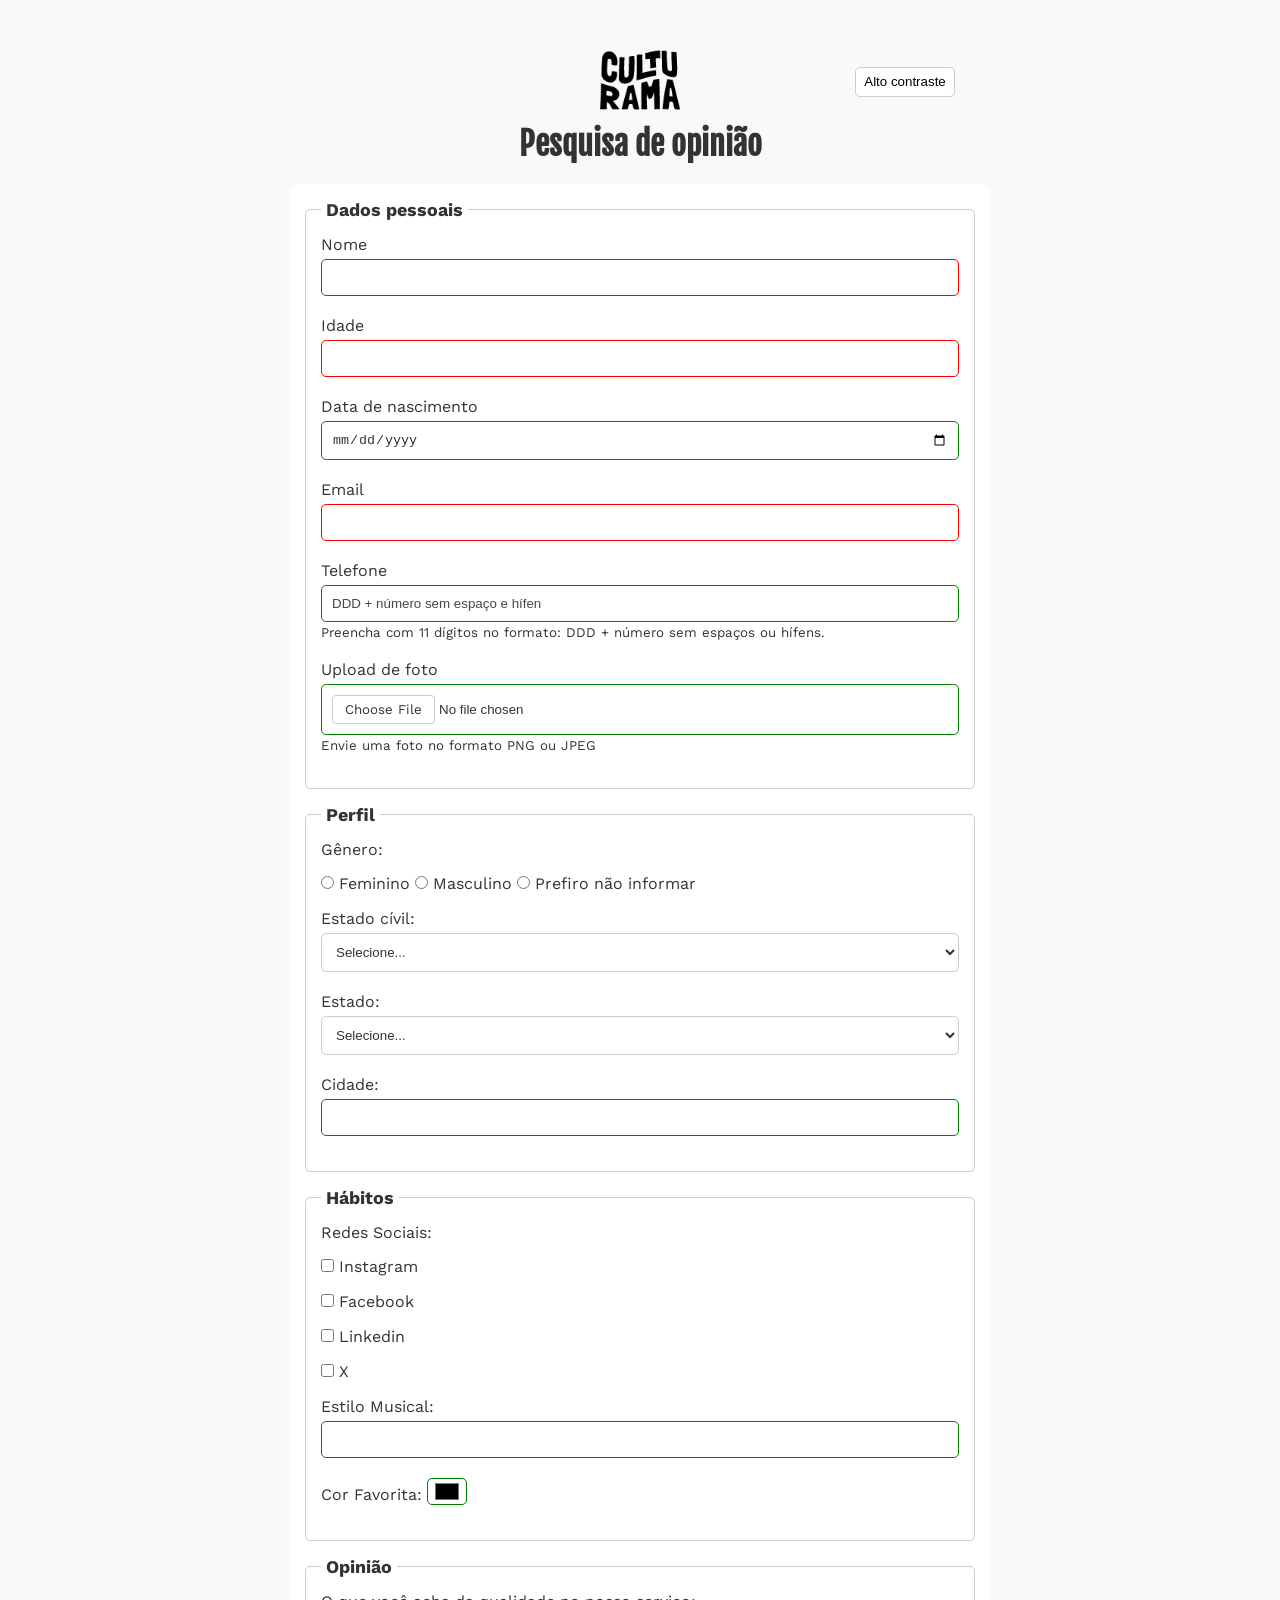
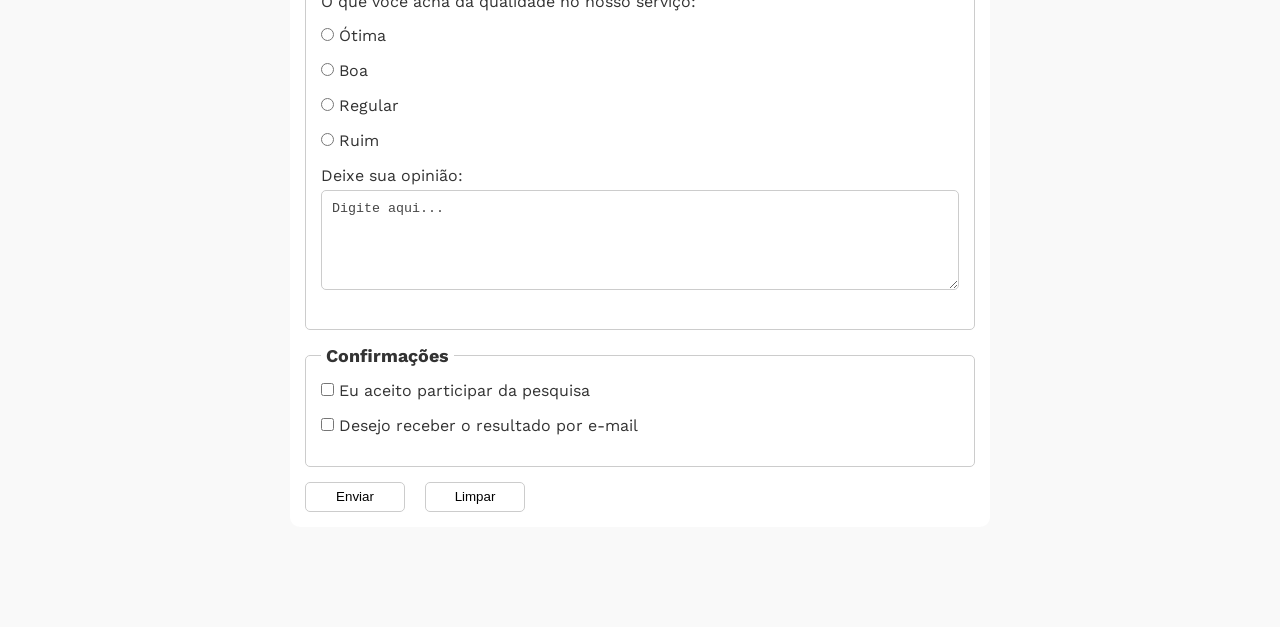
<file: index.html>
<!DOCTYPE html>
<html lang="pt-br">
<head>
    <meta charset="UTF-8">
    <meta name="viewport" content="width=device-width, initial-scale=1.0">
    <link rel="icon" href="culturama-favico.png">
    <link rel="preconnect" href="https://fonts.googleapis.com">
    <link rel="preconnect" href="https://fonts.gstatic.com" crossorigin>
    <link href="https://fonts.googleapis.com/css2?family=Fjalla+One&family=Work+Sans&display=swap" rel="stylesheet">

    <link rel="stylesheet" href="css/style.css">

    <title>Pesquisa culturama</title>
</head>
<body>
    <main>
        <header>
            <button class="btn-acessibilidade">Alto contraste</button>

            <img src="img/logo-culturama.png" alt="Logo culturama">
            
            <h1>Pesquisa de opinião</h1>
        </header>
        <section>
            <form action="sucesso.html" method="get">
                <fieldset>
                    <legend>Dados pessoais</legend>
                    <label for="name">Nome</label>
                    <input id="name" type="text" name="userName" required> 

                    <br>

                    <label for="age">Idade</label>
                    <input id="age" type="number" name="userAge" min="12" max="100" required> 

                    <br>

                    <label for="birthDate">Data de nascimento</label>
                    <input id="birthDate" type="date" name="userbirthDate">

                    <br>

                    <label for="email">Email</label>
                    <input id="email" type="email" name="userEmail" required>

                    <br>
                    
                    <label for="phoneNumber">Telefone</label>
                    <input id="phoneNumber" type="tel" name="userPhoneNumber" pattern="[0-9]{11}" placeholder="DDD + número sem espaço e hífen" aria-describedby="phoneHelp">
                    <small id="phoneHelp">Preencha com 11 dígitos no formato: DDD + número sem espaços ou hífens.</small>

                    <br>

                    <label for="image">Upload de foto</label>
                    <input id="image" type="file" accept="image/*" name="userImage" aria-describedby="imageHelp">
                    <small id="imageHelp">Envie uma foto no formato PNG ou JPEG</small>
                </fieldset>

                <fieldset>
                    <legend>Perfil</legend>

                    <p>Gênero:</p>

                    <input id="femme" type="radio" name="userGender" value="Feminino">
                    <label for="femme">Feminino</label>

                    <input id="masc" type="radio" name="userGender" value="Masculino">
                    <label for="masc">Masculino</label>

                    <input id="notInformed" type="radio" name="userGender" value="notInformed">
                    <label for="notInformed">Prefiro não informar</label>
                    <br>

                    <label for="maritalStatus">Estado cívil:</label>
                    <select id="maritalStatus" name="userMaritalStatus">
                        <option value="notInformed">Selecione...
                        </option>
                        <option value="casado">Casado
                        </option>
                        <option value="solteiro">Solteiro
                        </option>
                        <option value="divorciado">Divorciado
                        </option>
                        <option value="casado">União estável
                        </option>
                    </select>

                    <label for="states">Estado:</label>
                    <select id="states" name="userStates" required>
                        <option value="notInformed">Selecione...                                                                                                                                </option>
                        <option value="acre">Acre
                        </option>
                        <option value="alagoas">Alagoas                                                                                                                                         </option>
                        <option value="amapa">Amapá                                                                                                                                             </option>
                        <option value="amazonas">Amazonas                                                                                                                                       </option>
                        <option value="bahia">Bahia                                                                                                                                             </option>
                        <option value="ceara">Ceará                                                                                                                                             </option>
                        <option value="distrito-federal">Distrito Federal                                                                                                                       </option>
                        <option value="espirito-santo">Espirito Santo                                                                                                                           </option>
                        <option value="goias">Goiás                                                                                                                                             </option>
                        <option value="maranhao">Maranhão                                                                                                                                       </option>
                        <option value="mato-grosso-do-sul">Mato Grosso do Sul                                                                                                                   </option>
                        <option value="mato-grosso">Mato Grosso                                                                                                                                 </option>
                        <option value="minas-gerais">Minas Gerais                                                                                                                               </option>
                        <option value="para">Pará                                                                                                                                               </option>
                        <option value="paraiba">Paraíba                                                                                                                                         </option>
                        <option value="parana">Paraná                                                                                                                                           </option>
                        <option value="pernambuco">Pernambuco                                                                                                                                   </option>
                        <option value="piaui">Piauí                                                                                                                                             </option>
                        <option value="rio-de-janeiro">Rio de Janeio                                                                                                                            </option>
                        <option value="rio-grande=do-norte">Rio Grande do Norte                                                                                                                 </option>
                        <option value="rio-grande-do sul">Rio Grande do Sul                                                                                                                     </option>
                        <option value="rondonia">Rondônia                                                                                                                                       </option>
                        <option value="roraima">Roraima                                                                                                                                         </option>
                        <option value="santa-catarina">Santa Catarina                                                                                                                           </option>
                        <option value="sao-paulo">São Paulo                                                                                                                                     </option>
                        <option value="sergipe">Sergipe                                                                                                                                         </option>
                        <option value="tocantins">Tocantins                                                                                                                                     </option>
                    </select>
                    <br>

                    <label for="city">Cidade:</label>
                    <input id="city" type="text" name="userCity">
                </fieldset>

                <fieldset>
                    <legend>Hábitos</legend>

                    <p>Redes Sociais:</p>

                    <input id="instagram" type="checkbox" name="social" value="instagram">
                    <label for="instagram">Instagram</label>
                    <br>

                    <input id="facebook" type="checkbox" name="social" value="facebook">
                    <label for="facebook">Facebook</label>
                    <br>

                    <input id="linkedin" type="checkbox" name="social" value="linkedin">
                    <label for="linkedin">Linkedin</label>
                    <br>

                    <input id="x" type="checkbox" name="social" value="x">
                    <label for="x">X</label>
                    <br>

                    <label for="musicStyle">Estilo Musical:</label>
                    <input list="styleTypes" id="musicStyle" name="userMusicStyle" type="text" >
                    <datalist id="styleTypes">
                        <option value="Rock">
                        <option value="Pop">
                        <option value="Samba">
                        <option value="Sertanejo">
                    </datalist>
                    <br>

                    <label for="favoriteColor">Cor Favorita:</label>
                    <input id="favoriteColor" name="userFavoriteColor" type="color">
                </fieldset>

                <fieldset>
                    <legend>Opinião</legend>

                    <p>O que você acha da qualidade no nosso serviço:</p>

                    <input type="radio" name="userSatisfaction" id="otima">
                    <label for="otima">Ótima</label>
                    <br>

                    <input type="radio" name="userSatisfaction" id="boa">
                    <label for="boa">Boa</label>
                    <br>

                    <input type="radio" name="userSatisfaction" id="regular">
                    <label for="regular">Regular</label>
                    <br>

                    <input type="radio" name="userSatisfaction" id="ruim">
                    <label for="ruim">Ruim</label>
                    <br>

                    <label for="opinion">Deixe sua opinião:</label>
                    <textarea name="userOpinion" id="opinion" placeholder="Digite aqui... "></textarea>
                </fieldset>

                <fieldset>
                    <legend>Confirmações</legend>

                    <input type="checkbox" name="userLgpd" id="userLgpdTerm" value="accepted" required>
                    <label for="userLgpdTerm">Eu aceito participar da pesquisa</label>
                    <br>

                    <input type="checkbox" name="userGetResult" id="getResult" value="accepted" required>
                    <label for="getResult">Desejo receber o resultado por e-mail</label>
                </fieldset>

                <button type="submit" aria-label="Enviar dados do formulário">Enviar</button>
                <button type="reset" aria-label="Limpar dados do formulário">Limpar</button>
            </form>
        </section>
    </main>
    
    <script src="js/index.js"></script>
</body>
</html>
</file>
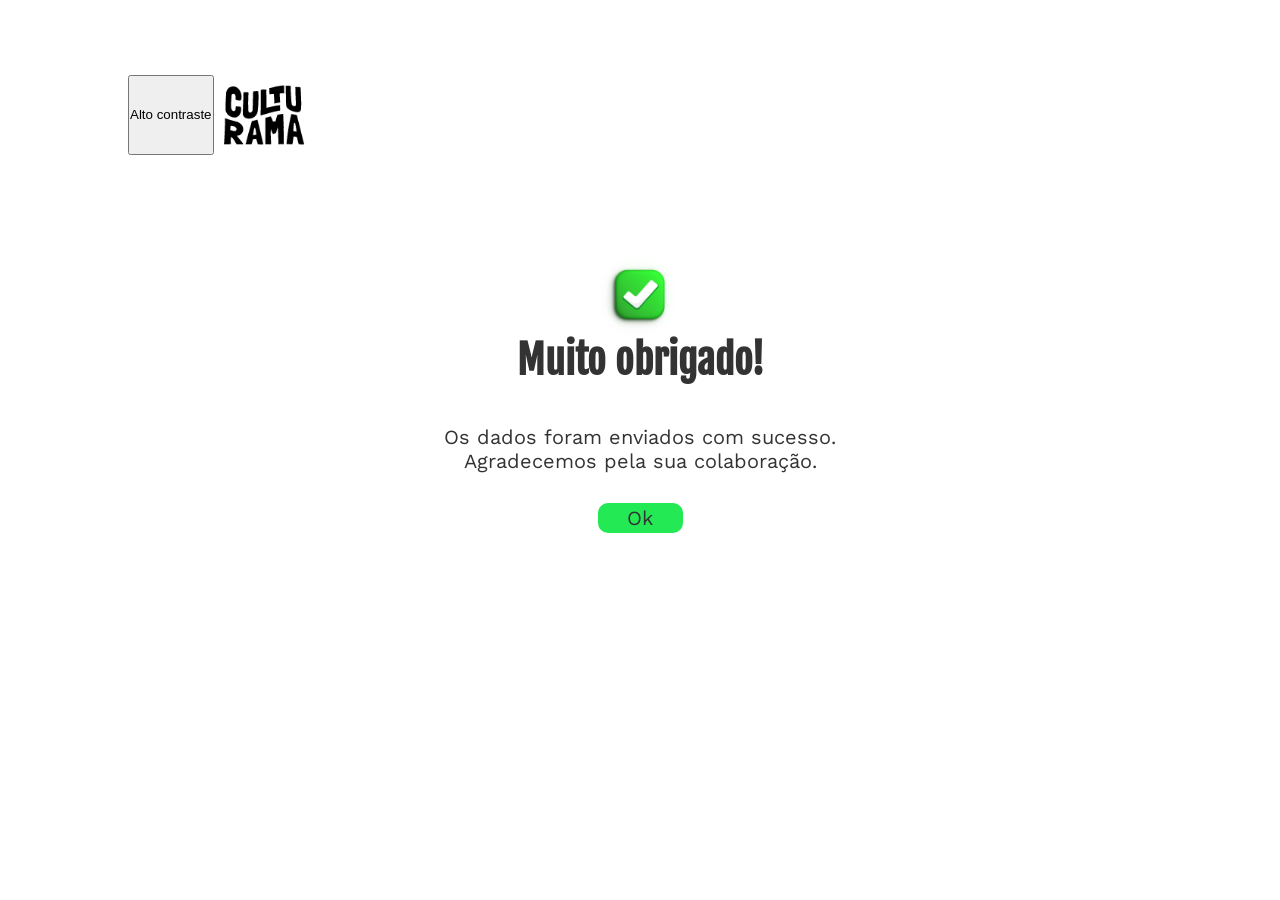
<file: sucesso.html>
<!DOCTYPE html>
<html lang="pt-br">
<head>
    <meta charset="UTF-8">
    <meta name="viewport" content="width=device-width, initial-scale=1.0">
    <title>Pesquisa Culturama</title>

    <link rel="preconnect" href="https://fonts.googleapis.com">
    <link rel="preconnect" href="https://fonts.gstatic.com" crossorigin>
    <link href="https://fonts.googleapis.com/css2?family=Fjalla+One&family=Work+Sans&display=swap" rel="stylesheet">

    <link rel="stylesheet" href="css/sucesso.css">
</head>
<body>
    <header>
        <button class="btn-acessibilidade">Alto contraste</button>

        <img src="img/logo-culturama.png" alt="Logo Culturama">
    </header>
    <main>
        <section>
            <img src="img/check1-icon.png" alt="icone de check para confirmar sucesso">

            <h1 role="alert">Muito obrigado!</h1>

            <p role="alert">Os dados foram enviados com sucesso.
            <br>Agradecemos pela sua colaboração.</p>

            <a href="index.html" aria-label="Voltar para página inicial">Ok</a>
        </section>
    </main>

    <script src="js/index.js"></script>
</body>
</html>
</file>
<file: css/style.css>
*{
    margin: 0;
    padding: 0;
    box-sizing: border-box;
}

html{
    font-size: 100%;
}

:root{
    --form-fundo-pagina: #f9f9f9;
    --form-fundo-caixa: #ffffff;
    --form-borda: 1px solid #cccccc;
    --form-texto: #333333;
    --form-focus: 1px solid #6495ed;
    --form-invalid: #ff0000;
    --form-valid: #008000;
    --btn-submit-hover: #19aa3e;
    --btn-submit-texto: #ffffff;
    --btn-reset-hover: #333333;
    --btn-reset-texto: #ffffff;
}

.theme-high-contrast{
    --form-fundo-pagina: #000000;
    --form-fundo-caixa: #000000;
    --form-borda: 2px solid #ffffff;
    --form-texto: #ffffff;
    --form-focus: 2px solid #ffff00;
    --form-invalid: #ff3333;
    --form-valid: #00ff00;
    --btn-submit-hover: #ffff00;
    --btn-submit-texto: #ffffff;
    --btn-reset-hover: #ff3333;
    --btn-reset-texto: #ffffff;
}

.theme-high-contrast header img{
        filter: invert(1);
}

body{
    background-color: var(--form-fundo-pagina);
    color: var(--form-texto);
    font-family: "Work Sans", sans-serif;
}

main{
    width: 100%;
    max-width: 700px;
    margin: 0 auto;
}

header{
    padding-top: 40px;
    text-align: center;
    margin-bottom: 20px;
    position: relative;
}

.btn-acessibilidade{
    position: absolute;
    right: 20px;
    top: 50%;
    transform: translateY(-50%);
}

img{
    width: 100px;
}

h1{
    font-family: "Fjalla One", sans-serif;
}

form{
    background-color: var(--form-fundo-caixa);
    padding: 15px;
    border-radius: 10px;
    margin-bottom: 100px;
}

fieldset{
    padding: 15px;
    border: var(--form-borda);
    border-radius: 5px;
    margin-bottom: 15px;
}

legend{
    font-weight: bold;
    font-size: 1.12rem;
    padding: 0 5px;
}

p{
    margin-bottom: 15px;
}


input, select, textarea{
    width: 100%;
    padding: 10px;
    margin-bottom: 20px;
    border: var(--form-borda);
    border-radius: 5px;
    background-color: var(--form-fundo-caixa);
    color: var(--form-texto);
}

textarea{
    min-height: 100px;
}

input::placeholder, textarea::placeholder{
    color: var(--form-texto);
    opacity: 0.9;
}

input[type="radio"],
input[type="checkbox"]{
    width: auto;
    accent-color: var(--btn-submit-hover);
}

input[type="color"]{
    width: 40px;
    padding: 0 5px;
}

label{
    display: inline-block;
    margin-bottom: 5px;
}

input[type="tel"],
input[type="file"]{
    margin-bottom: 0;
}

input[type="file"]::file-selector-button{
    background-color: var(--form-fundo-caixa);
    color: var(--form-texto);
    border: var(--form-borda);
    font-family: "Work Sans", sans-serif;
    cursor: pointer;
    padding: 6px 12px;
    border-radius: 4px;
}

input[type="file"]::file-selector-button:hover{
    background-color: var(--form-texto);
    color: var(--form-fundo-pagina);
}


small{
    display: inline-block;
    margin-bottom: 20px;
}

input:focus{
    outline: none;
    border: var(--form-focus) !important;
}

input:invalid{
    border-color: var(--form-invalid);
}

input:valid{
    border-color: var(--form-valid);
}

button{
    width: 100px;
    height: 30px;
    margin-right: 15px;
    background-color: #ffffff;
    border: 1px solid #cccccc;
    border-radius: 5px;
    cursor: pointer;
}

button[type="submit"]:hover{
    background-color: var(--btn-submit-hover);
    color: var(--btn-submit-texto);
}

button[type="reset"]:hover{
    background-color: var(--btn-reset-hover);
    color: var(--btn-reset-texto);
}

@media (max-width: 768px){
    header{
        padding-top: 20px;
    }

    header img{
        width: 80px;
    }

    h1{
        font-size: 1.875rem;
    }

    legend{
        font-size: 1rem;
    }

    label{
        font-size: 0.875rem;
    }
}
</file>
<file: css/sucesso.css>
*{
    padding: 0;
    margin: 0;
    box-sizing: border-box;
}

html{
    font-size: 100%;
}

:root{
    --cor-texto: #333333;
    --cor-fundo: #ffffff;
    --btn-fundo: #22e954;
    --btn-fundo-hover: #19aa3e;
}

.theme-high-contrast{
    --cor-texto: #ffffff;
    --cor-fundo: #000000;
    --btn-fundo: #ffff00;
    --btn-fundo-hover: #ffffff;
    --btn-texto: #000000;
}

.theme-high-contrast header img{
    filter: invert(1);
}

body{
    background-color: var(--cor-fundo);
    color: var(--cor-texto);
    font-family: "Work Sans", sans-serif;
}

header{
    display: flex;
    justify-content: flex-start;
    margin-top: 75px;
    padding-left: 10%;
    padding-right: 10%;
}

header img{
    display: block;
    width: 100px;
}

section img{
    width: 80px;
    display: block;
    margin: 0 auto;
    margin-top: 100px;
}

h1{
    font-family: "Fjalla One", sans-serif;
    text-align: center;
    font-size: 2.5rem;
}

p{
    font-size: 1.25rem;
    text-align: center;
    margin-top: 40px;
}

a{
    color: var(--cor-texto);
    font-size: 1.25rem;
    text-decoration: none;
    background-color: var(--btn-fundo);
    width: 85px;
    height: 30px;
    display: block;
    text-align: center;
    line-height: 30px;
    border-radius: 10px;
    margin: 30px auto;
}

a:hover{
    background-color: var(--btn-fundo-hover);
    color: var(--btn-texto);
}

@media (max-width: 768px){
    header{
        margin-top: 30px;
        padding-left: 5%;
        padding-right: 5%;
    }

    section img{
        width: 60px;
        margin-top: 60px;
    }

    h1{
        font-size: 1.875rem;
    }

    p{
        margin-top: 20px;
        font-size: 1rem;
    }
}
</file>
